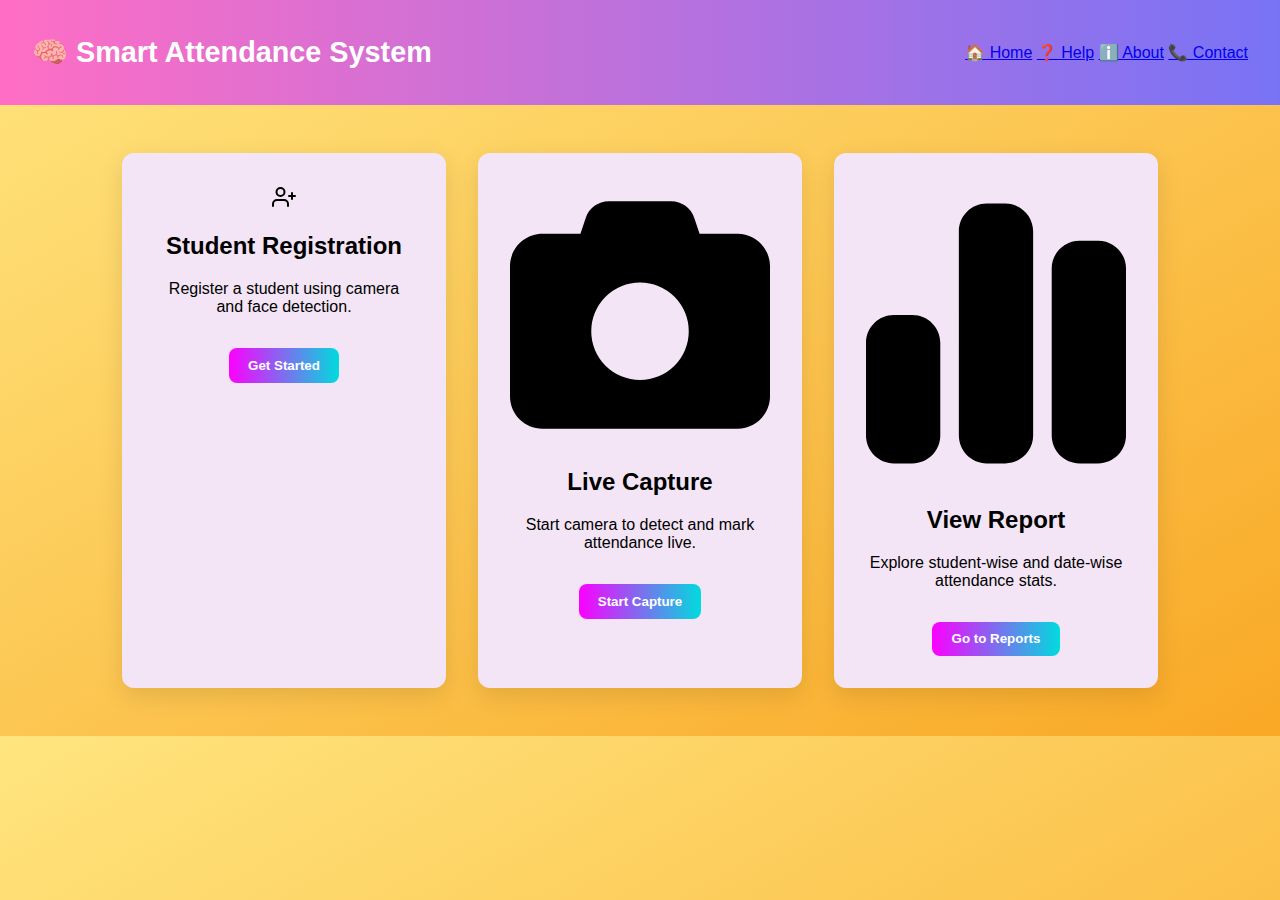
<file: index.html>
<!DOCTYPE html>
<html lang="en">
<head>
  <meta charset="UTF-8" />
  <title>Smart Attendance System</title>
  <meta name="viewport" content="width=device-width, initial-scale=1.0" />
  <link rel="stylesheet" href="css/style.css" />
</head>
<body>
  <header class="navbar">
    <h1 class="logo">🧠 Smart Attendance System</h1>
    <nav>
      <a href="#">🏠 Home</a>
      <a href="#">❓ Help</a>
      <a href="#">ℹ️ About</a>
      <a href="#">📞 Contact</a>
    </nav>
  </header>

  <main class="grid-container">
    <div class="card">
      <img src="assets/icons/user.svg" class="icon" />
      <h2>Student Registration</h2>
      <p>Register a student using camera and face detection.</p>
      <button onclick="window.location.href='python_register.html'" class="btn">Get Started</button>
    </div>

    <div class="card">
      <img src="assets/icons/camera.svg" class="icon" />
      <h2>Live Capture</h2>
      <p>Start camera to detect and mark attendance live.</p>
      <button onclick="window.location.href='python_live.html'" class="btn">Start Capture</button>
    </div>

    <div class="card">
      <img src="assets/icons/chart.svg" class="icon" />
      <h2>View Report</h2>
      <p>Explore student-wise and date-wise attendance stats.</p>
      <button onclick="window.location.href='report_dashboard.html'" class="btn">Go to Reports</button>
    </div>
  </main>
</body>
</html>
</file>
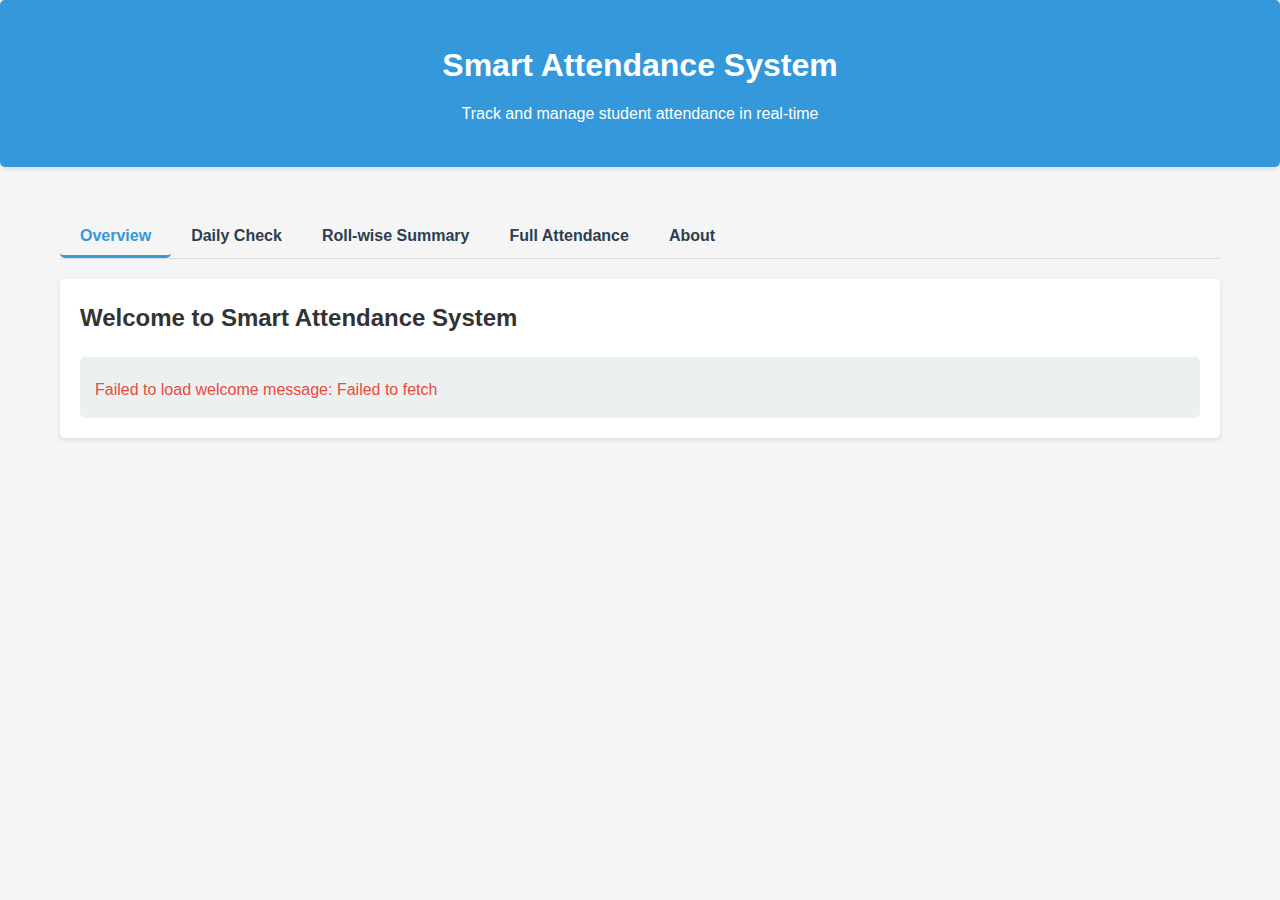
<file: frontend/index.html>
<!DOCTYPE html>
<html lang="en">
<head>
    <meta charset="UTF-8">
    <meta name="viewport" content="width=device-width, initial-scale=1.0">
    <title>Smart Attendance System</title>
    <style>
        :root {
            --primary-color: #3498db;
            --secondary-color: #2980b9;
            --success-color: #2ecc71;
            --danger-color: #e74c3c;
            --light-color: #ecf0f1;
            --dark-color: #2c3e50;
            --border-radius: 5px;
            --box-shadow: 0 2px 5px rgba(0,0,0,0.1);
        }

        * {
            box-sizing: border-box;
            margin: 0;
            padding: 0;
            font-family: 'Segoe UI', Tahoma, Geneva, Verdana, sans-serif;
        }

        body {
            background-color: #f5f5f5;
            color: #333;
            line-height: 1.6;
        }

        .container {
            max-width: 1200px;
            margin: 0 auto;
            padding: 20px;
        }

        header {
            background-color: var(--primary-color);
            color: white;
            padding: 20px 0;
            text-align: center;
            margin-bottom: 30px;
            border-radius: var(--border-radius);
            box-shadow: var(--box-shadow);
        }

        h1 {
            margin-bottom: 10px;
        }

        .tabs {
            display: flex;
            margin-bottom: 20px;
            border-bottom: 1px solid #ddd;
        }

        .tab-btn {
            padding: 10px 20px;
            background: none;
            border: none;
            cursor: pointer;
            font-size: 16px;
            font-weight: bold;
            color: var(--dark-color);
            transition: all 0.3s ease;
            border-bottom: 3px solid transparent;
        }

        .tab-btn.active {
            color: var(--primary-color);
            border-bottom: 3px solid var(--primary-color);
        }

        .tab-btn:hover:not(.active) {
            background-color: rgba(0,0,0,0.05);
        }

        .tab-content {
            display: none;
            padding: 20px;
            background-color: white;
            border-radius: var(--border-radius);
            box-shadow: var(--box-shadow);
        }

        .tab-content.active {
            display: block;
        }

        .form-group {
            margin-bottom: 15px;
        }

        label {
            display: block;
            margin-bottom: 5px;
            font-weight: bold;
        }

        input, select {
            width: 100%;
            padding: 10px;
            border: 1px solid #ddd;
            border-radius: var(--border-radius);
            font-size: 16px;
        }

        button {
            background-color: var(--primary-color);
            color: white;
            border: none;
            padding: 10px 20px;
            border-radius: var(--border-radius);
            cursor: pointer;
            font-size: 16px;
            transition: background-color 0.3s ease;
        }

        button:hover {
            background-color: var(--secondary-color);
        }

        .result-container {
            margin-top: 20px;
            padding: 15px;
            border-radius: var(--border-radius);
            background-color: var(--light-color);
        }

        .attendance-table {
            width: 100%;
            border-collapse: collapse;
            margin-top: 15px;
        }

        .attendance-table th, .attendance-table td {
            padding: 12px;
            text-align: left;
            border-bottom: 1px solid #ddd;
        }

        .attendance-table th {
            background-color: var(--primary-color);
            color: white;
        }

        .attendance-table tr:hover {
            background-color: rgba(0,0,0,0.05);
        }

        .present {
            color: var(--success-color);
            font-weight: bold;
        }

        .absent {
            color: var(--danger-color);
            font-weight: bold;
        }

        .loading {
            display: inline-block;
            width: 20px;
            height: 20px;
            border: 3px solid rgba(0,0,0,0.1);
            border-radius: 50%;
            border-top-color: var(--primary-color);
            animation: spin 1s ease-in-out infinite;
            margin-left: 10px;
        }

        @keyframes spin {
            to { transform: rotate(360deg); }
        }

        .error {
            color: var(--danger-color);
            margin-top: 5px;
        }

        .date-list {
            display: flex;
            flex-wrap: wrap;
            gap: 5px;
            margin-top: 10px;
        }

        .date-chip {
            background-color: var(--primary-color);
            color: white;
            padding: 5px 10px;
            border-radius: 20px;
            font-size: 14px;
        }

        @media (max-width: 768px) {
            .tabs {
                flex-direction: column;
            }
            
            .tab-btn {
                border-bottom: 1px solid #ddd;
                border-left: 3px solid transparent;
            }
            
            .tab-btn.active {
                border-left: 3px solid var(--primary-color);
                border-bottom: 1px solid #ddd;
            }
        }
    </style>
</head>
<body>
    <header>
        <div class="container">
            <h1>Smart Attendance System</h1>
            <p>Track and manage student attendance in real-time</p>
        </div>
    </header>

    <div class="container">
        <div class="tabs">
            <button class="tab-btn active" data-tab="overview">Overview</button>
            <button class="tab-btn" data-tab="daily">Daily Check</button>
            <button class="tab-btn" data-tab="roll">Roll-wise Summary</button>
            <button class="tab-btn" data-tab="full">Full Attendance</button>
            <button class="tab-btn" data-tab="about">About</button>
        </div>

        <div id="overview" class="tab-content active">
            <h2>Welcome to Smart Attendance System</h2>
            <div id="welcome-message" class="result-container">
                <p>Loading welcome message...</p>
            </div>
        </div>

        <div id="daily" class="tab-content">
            <h2>Daily Attendance Check</h2>
            <div class="form-group">
                <label for="date-input">Select Date:</label>
                <input type="date" id="date-input" required>
                <div id="date-error" class="error"></div>
            </div>
            
            <div class="form-group">
                <button id="check-daily-btn">Check Daily Attendance</button>
                <span id="daily-loading" class="loading" style="display: none;"></span>
            </div>
            
            <div id="daily-result" class="result-container" style="display: none;">
                <h3>Attendance for <span id="selected-date"></span></h3>
                <div id="daily-attendance-list"></div>
            </div>
            
            <h3 style="margin-top: 30px;">Check Specific Student</h3>
            <div class="form-group">
                <label for="roll-daily-input">Roll Number:</label>
                <input type="text" id="roll-daily-input" placeholder="Enter roll number" required>
                <div id="roll-daily-error" class="error"></div>
            </div>
            
            <div class="form-group">
                <button id="check-specific-btn">Check Status</button>
                <span id="specific-loading" class="loading" style="display: none;"></span>
            </div>
            
            <div id="specific-result" class="result-container" style="display: none;">
                <h3>Attendance Status</h3>
                <p id="specific-status"></p>
            </div>
        </div>

        <div id="roll" class="tab-content">
            <h2>Roll-wise Attendance Summary</h2>
            <div class="form-group">
                <label for="roll-input">Roll Number:</label>
                <input type="text" id="roll-input" placeholder="Enter roll number" required>
                <div id="roll-error" class="error"></div>
            </div>
            
            <div class="form-group">
                <button id="check-roll-btn">Check Attendance</button>
                <span id="roll-loading" class="loading" style="display: none;"></span>
            </div>
            
            <div id="roll-result" class="result-container" style="display: none;">
                <h3>Attendance Summary for Roll <span id="roll-number"></span></h3>
                <p>Total Present Days: <span id="total-days" class="present"></span></p>
                <p>Dates Present:</p>
                <div id="dates-list" class="date-list"></div>
            </div>
        </div>

        <div id="full" class="tab-content">
            <h2>Full Attendance Records</h2>
            <div class="form-group">
                <button id="load-full-btn">Load All Attendance Data</button>
                <span id="full-loading" class="loading" style="display: none;"></span>
            </div>
            
            <div id="full-result" class="result-container" style="display: none;">
                <h3>Complete Attendance Records</h3>
                <div id="attendance-accordion"></div>
            </div>
        </div>

        <div id="about" class="tab-content">
            <h2>About the System</h2>
            <div id="about-content" class="result-container">
                <p>Loading system information...</p>
            </div>
        </div>
    </div>

    <script>
        document.addEventListener('DOMContentLoaded', function() {
            // Tab switching functionality
            const tabBtns = document.querySelectorAll('.tab-btn');
            const tabContents = document.querySelectorAll('.tab-content');
            
            tabBtns.forEach(btn => {
                btn.addEventListener('click', () => {
                    // Remove active class from all buttons and contents
                    tabBtns.forEach(b => b.classList.remove('active'));
                    tabContents.forEach(c => c.classList.remove('active'));
                    
                    // Add active class to clicked button and corresponding content
                    btn.classList.add('active');
                    const tabId = btn.getAttribute('data-tab');
                    document.getElementById(tabId).classList.add('active');
                    
                    // Load data if needed
                    if (tabId === 'overview' && !welcomeLoaded) {
                        loadWelcomeMessage();
                    } else if (tabId === 'about' && !aboutLoaded) {
                        loadAboutPage();
                    }
                });
            });
            
            // Global variables to track loaded states
            let welcomeLoaded = false;
            let aboutLoaded = false;
            
            // Load welcome message
            function loadWelcomeMessage() {
                fetch('http://127.0.0.1:8000/')
                    .then(response => {
                        if (!response.ok) throw new Error('Network response was not ok');
                        return response.json();
                    })
                    .then(data => {
                        document.getElementById('welcome-message').innerHTML = `
                            <p>${data.message || 'Welcome to the Smart Attendance System'}</p>
                        `;
                        welcomeLoaded = true;
                    })
                    .catch(error => {
                        document.getElementById('welcome-message').innerHTML = `
                            <p class="error">Failed to load welcome message: ${error.message}</p>
                        `;
                    });
            }
            
            // Load about page
            function loadAboutPage() {
                fetch('http://127.0.0.1:8000/about')
                    .then(response => {
                        if (!response.ok) throw new Error('Network response was not ok');
                        return response.json();
                    })
                    .then(data => {
                        document.getElementById('about-content').innerHTML = `
                            <h3>${data.message || 'Smart Attendance System'}</h3>
                            <p>A system to track and manage student attendance.</p>
                        `;
                        aboutLoaded = true;
                    })
                    .catch(error => {
                        document.getElementById('about-content').innerHTML = `
                            <p class="error">Failed to load about information: ${error.message}</p>
                        `;
                    });
            }
            
            // Check daily attendance
            document.getElementById('check-daily-btn').addEventListener('click', function() {
                const dateInput = document.getElementById('date-input').value;
                const errorElement = document.getElementById('date-error');
                
                if (!dateInput) {
                    errorElement.textContent = 'Please select a date';
                    return;
                }
                
                errorElement.textContent = '';
                document.getElementById('daily-loading').style.display = 'inline-block';
                document.getElementById('daily-result').style.display = 'none';
                
                fetch(`http://127.0.0.1:8000/daily_attendance/${dateInput}`)
                    .then(response => {
                        if (!response.ok) {
                            throw new Error('No attendance data found for this date');
                        }
                        return response.json();
                    })
                    .then(data => {
                        document.getElementById('daily-loading').style.display = 'none';
                        document.getElementById('selected-date').textContent = dateInput;
                        
                        if (data && data.length > 0) {
                            let html = '<table class="attendance-table"><thead><tr><th>Roll Number</th><th>Time</th></tr></thead><tbody>';
                            
                            data.forEach(student => {
                                html += `<tr><td>${student["Roll Number"]}</td><td>${student.Time}</td></tr>`;
                            });
                            
                            html += '</tbody></table>';
                            document.getElementById('daily-attendance-list').innerHTML = html;
                        } else {
                            document.getElementById('daily-attendance-list').innerHTML = '<p>No attendance records found for this date.</p>';
                        }
                        
                        document.getElementById('daily-result').style.display = 'block';
                    })
                    .catch(error => {
                        document.getElementById('daily-loading').style.display = 'none';
                        document.getElementById('daily-attendance-list').innerHTML = `<p class="error">${error.message}</p>`;
                        document.getElementById('daily-result').style.display = 'block';
                    });
            });
            
            // Check specific student attendance
            document.getElementById('check-specific-btn').addEventListener('click', function() {
                const dateInput = document.getElementById('date-input').value;
                const rollInput = document.getElementById('roll-daily-input').value.trim();
                const dateError = document.getElementById('date-error');
                const rollError = document.getElementById('roll-daily-error');
                
                let valid = true;
                
                if (!dateInput) {
                    dateError.textContent = 'Please select a date';
                    valid = false;
                } else {
                    dateError.textContent = '';
                }
                
                if (!rollInput) {
                    rollError.textContent = 'Please enter a roll number';
                    valid = false;
                } else {
                    rollError.textContent = '';
                }
                
                if (!valid) return;
                
                document.getElementById('specific-loading').style.display = 'inline-block';
                document.getElementById('specific-result').style.display = 'none';
                
                fetch(`http://127.0.0.1:8000/daily_attendance/${dateInput}/${rollInput}`)
                    .then(response => {
                        if (!response.ok) {
                            return response.json().then(err => { throw new Error(err.detail || 'Student not found for this date'); });
                        }
                        return response.json();
                    })
                    .then(data => {
                        document.getElementById('specific-loading').style.display = 'none';
                        
                        if (data.status === "Present") {
                            document.getElementById('specific-status').innerHTML = 
                                `<span class="present">Present at ${data.entry_time}</span>`;
                        } else {
                            document.getElementById('specific-status').innerHTML = 
                                `<span class="absent">Absent</span>`;
                        }
                        
                        document.getElementById('specific-result').style.display = 'block';
                    })
                    .catch(error => {
                        document.getElementById('specific-loading').style.display = 'none';
                        document.getElementById('specific-status').innerHTML = 
                            `<span class="error">${error.message}</span>`;
                        document.getElementById('specific-result').style.display = 'block';
                    });
            });
            
            // Check roll-wise attendance
            document.getElementById('check-roll-btn').addEventListener('click', function() {
                const rollInput = document.getElementById('roll-input').value.trim();
                const errorElement = document.getElementById('roll-error');
                
                if (!rollInput) {
                    errorElement.textContent = 'Please enter a roll number';
                    return;
                }
                
                errorElement.textContent = '';
                document.getElementById('roll-loading').style.display = 'inline-block';
                document.getElementById('roll-result').style.display = 'none';
                
                fetch(`http://127.0.0.1:8000/daily_attendance_/${rollInput}`)
                    .then(response => {
                        if (!response.ok) {
                            throw new Error('No attendance records found for this roll number');
                        }
                        return response.json();
                    })
                    .then(data => {
                        document.getElementById('roll-loading').style.display = 'none';
                        document.getElementById('roll-number').textContent = rollInput;
                        
                        if (data && data.Toatal_present_Day > 0) {
                            document.getElementById('total-days').textContent = data.Toatal_present_Day;
                            
                            const datesList = document.getElementById('dates-list');
                            datesList.innerHTML = '';
                            
                            // Split dates string and remove empty entries
                            const datesArray = data.Dates.split(',').map(date => date.trim()).filter(date => date);
                            
                            datesArray.forEach(date => {
                                const dateChip = document.createElement('span');
                                dateChip.className = 'date-chip';
                                dateChip.textContent = date;
                                datesList.appendChild(dateChip);
                            });
                        } else {
                            document.getElementById('total-days').textContent = '0';
                            document.getElementById('dates-list').innerHTML = '<p>No attendance records found.</p>';
                        }
                        
                        document.getElementById('roll-result').style.display = 'block';
                    })
                    .catch(error => {
                        document.getElementById('roll-loading').style.display = 'none';
                        document.getElementById('roll-result').innerHTML = `<p class="error">${error.message}</p>`;
                        document.getElementById('roll-result').style.display = 'block';
                    });
            });
            
            // Load full attendance
            document.getElementById('load-full-btn').addEventListener('click', function() {
                document.getElementById('full-loading').style.display = 'inline-block';
                document.getElementById('full-result').style.display = 'none';
                
                fetch('http://127.0.0.1:8000/view')
                    .then(response => {
                        if (!response.ok) {
                            throw new Error('Failed to load attendance data');
                        }
                        return response.json();
                    })
                    .then(data => {
                        document.getElementById('full-loading').style.display = 'none';
                        
                        if (data && Object.keys(data).length > 0) {
                            let html = '';
                            
                            for (const [date, attendance] of Object.entries(data)) {
                                html += `
                                    <div class="accordion-item">
                                        <h3 style="cursor: pointer; padding: 10px; background-color: #f0f0f0; margin: 5px 0; border-radius: var(--border-radius);">
                                            ${date} (${attendance.length} students)
                                        </h3>
                                        <div style="display: none; padding: 10px; background-color: white; border-radius: var(--border-radius);">
                                            <table class="attendance-table">
                                                <thead>
                                                    <tr>
                                                        <th>Roll Number</th>
                                                        <th>Time</th>
                                                    </tr>
                                                </thead>
                                                <tbody>`;
                                
                                attendance.forEach(student => {
                                    html += `<tr><td>${student["Roll Number"]}</td><td>${student.Time}</td></tr>`;
                                });
                                
                                html += `</tbody></table></div></div>`;
                            }
                            
                            document.getElementById('attendance-accordion').innerHTML = html;
                            
                            // Add click event to accordion items
                            const accordionItems = document.querySelectorAll('.accordion-item h3');
                            accordionItems.forEach(item => {
                                item.addEventListener('click', function() {
                                    const content = this.nextElementSibling;
                                    content.style.display = content.style.display === 'none' ? 'block' : 'none';
                                });
                            });
                        } else {
                            document.getElementById('attendance-accordion').innerHTML = '<p>No attendance records found.</p>';
                        }
                        
                        document.getElementById('full-result').style.display = 'block';
                    })
                    .catch(error => {
                        document.getElementById('full-loading').style.display = 'none';
                        document.getElementById('attendance-accordion').innerHTML = `<p class="error">${error.message}</p>`;
                        document.getElementById('full-result').style.display = 'block';
                    });
            });
            
            // Load initial data
            loadWelcomeMessage();
        });
    </script>
</body>
</html>
</file>
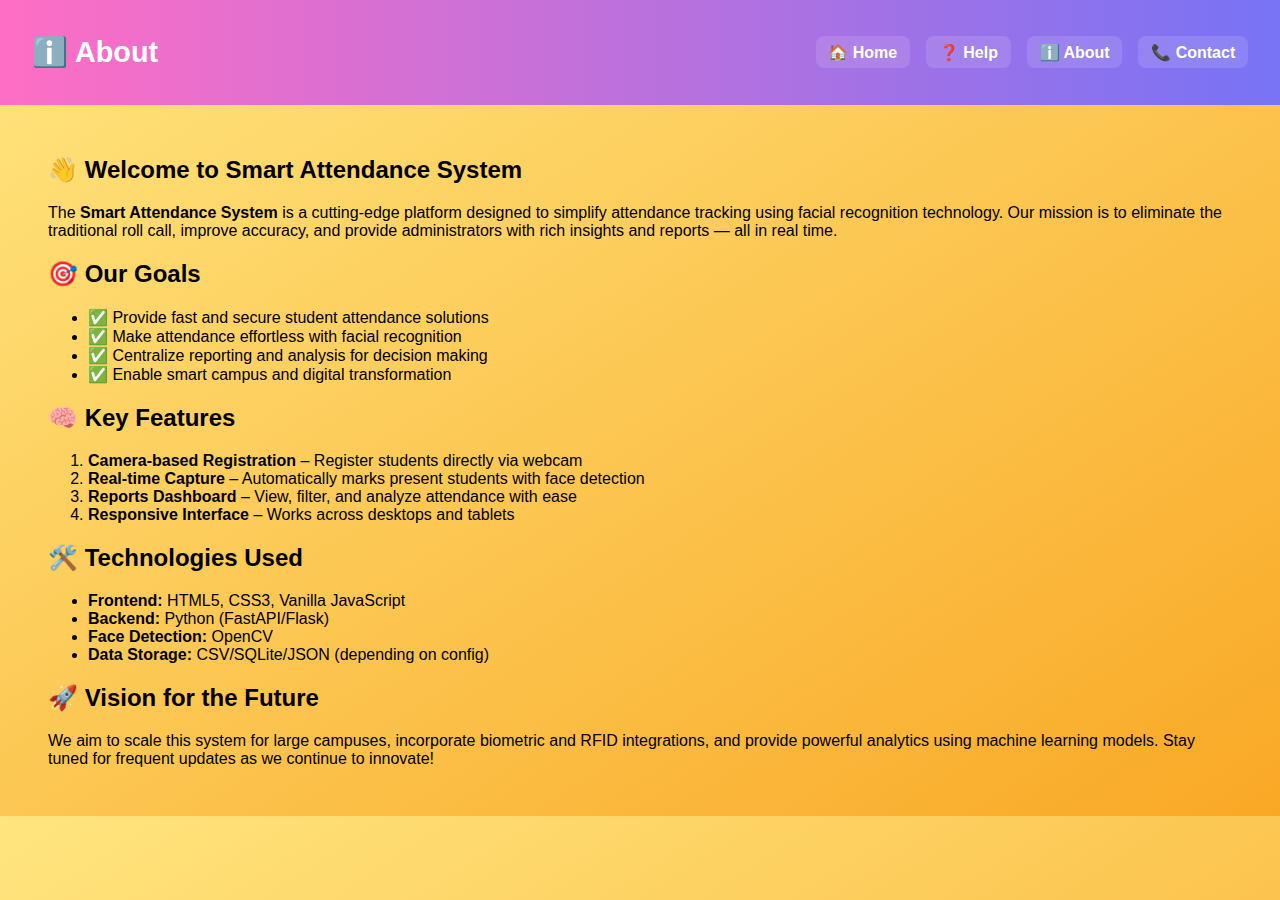
<file: about.html>
<!DOCTYPE html>
<html lang="en">
<head>
  <meta charset="UTF-8">
  <meta name="viewport" content="width=device-width, initial-scale=1.0">
  <title>About | Smart Attendance System</title>
  <link rel="stylesheet" href="css/style.css">
</head>
<body>
  <header class="navbar">
    <h1 class="logo">ℹ️ About</h1>
    <nav class="nav-links">
      <a href="index.html">🏠 Home</a>
      <a href="help.html">❓ Help</a>
      <a href="about.html">ℹ️ About</a>
      <a href="contact.html">📞 Contact</a>
    </nav>
  </header>

  <main class="container">
    <section>
      <h2>👋 Welcome to Smart Attendance System</h2>
      <p>
        The <strong>Smart Attendance System</strong> is a cutting-edge platform designed to simplify attendance tracking using facial recognition technology.
        Our mission is to eliminate the traditional roll call, improve accuracy, and provide administrators with rich insights and reports — all in real time.
      </p>
    </section>

    <section>
      <h2>🎯 Our Goals</h2>
      <ul>
        <li>✅ Provide fast and secure student attendance solutions</li>
        <li>✅ Make attendance effortless with facial recognition</li>
        <li>✅ Centralize reporting and analysis for decision making</li>
        <li>✅ Enable smart campus and digital transformation</li>
      </ul>
    </section>

    <section>
      <h2>🧠 Key Features</h2>
      <ol>
        <li><strong>Camera-based Registration</strong> – Register students directly via webcam</li>
        <li><strong>Real-time Capture</strong> – Automatically marks present students with face detection</li>
        <li><strong>Reports Dashboard</strong> – View, filter, and analyze attendance with ease</li>
        <li><strong>Responsive Interface</strong> – Works across desktops and tablets</li>
      </ol>
    </section>

    <section>
      <h2>🛠️ Technologies Used</h2>
      <ul>
        <li><strong>Frontend:</strong> HTML5, CSS3, Vanilla JavaScript</li>
        <li><strong>Backend:</strong> Python (FastAPI/Flask)</li>
        <li><strong>Face Detection:</strong> OpenCV</li>
        <li><strong>Data Storage:</strong> CSV/SQLite/JSON (depending on config)</li>
      </ul>
    </section>

    <section>
      <h2>🚀 Vision for the Future</h2>
      <p>
        We aim to scale this system for large campuses, incorporate biometric and RFID integrations, and provide powerful analytics using machine learning models.
        Stay tuned for frequent updates as we continue to innovate!
      </p>
    </section>
  </main>
</body>
</html>
</file>
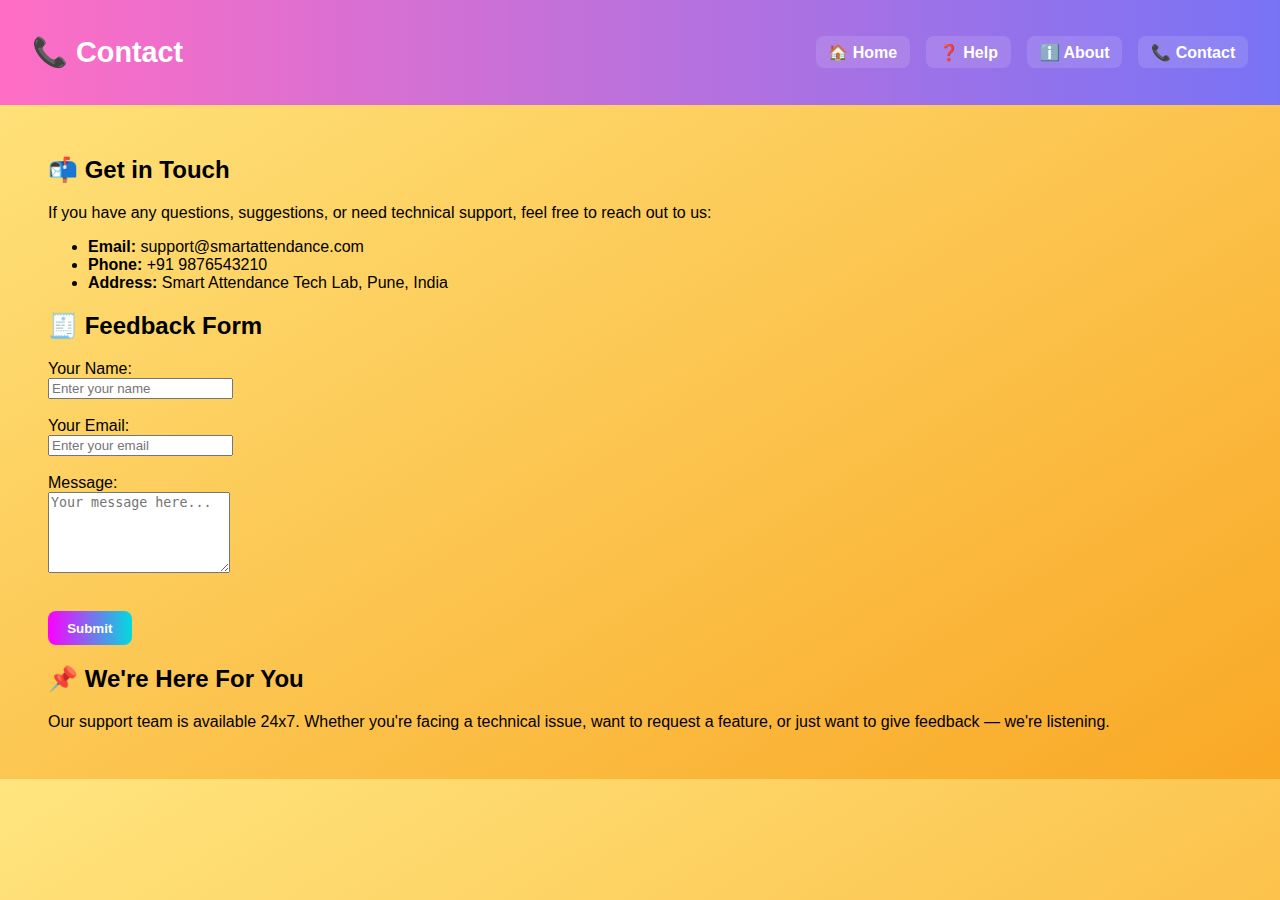
<file: contact.html>
<!DOCTYPE html>
<html lang="en">
<head>
  <meta charset="UTF-8">
  <meta name="viewport" content="width=device-width, initial-scale=1.0">
  <title>Contact | Smart Attendance System</title>
  <link rel="stylesheet" href="css/style.css">
</head>
<body>
  <header class="navbar">
    <h1 class="logo">📞 Contact</h1>
    <nav class="nav-links">
      <a href="index.html">🏠 Home</a>
      <a href="help.html">❓ Help</a>
      <a href="about.html">ℹ️ About</a>
      <a href="contact.html">📞 Contact</a>
    </nav>
  </header>

  <main class="container">
    <section>
      <h2>📬 Get in Touch</h2>
      <p>If you have any questions, suggestions, or need technical support, feel free to reach out to us:</p>
      <ul>
        <li><strong>Email:</strong> support@smartattendance.com</li>
        <li><strong>Phone:</strong> +91 9876543210</li>
        <li><strong>Address:</strong> Smart Attendance Tech Lab, Pune, India</li>
      </ul>
    </section>

    <section>
      <h2>🧾 Feedback Form</h2>
      <form action="#" method="post">
        <label for="name">Your Name:</label><br>
        <input type="text" id="name" name="name" placeholder="Enter your name" required><br><br>

        <label for="email">Your Email:</label><br>
        <input type="email" id="email" name="email" placeholder="Enter your email" required><br><br>

        <label for="message">Message:</label><br>
        <textarea id="message" name="message" placeholder="Your message here..." rows="5" required></textarea><br><br>

        <button class="btn" type="submit">Submit</button>
      </form>
    </section>

    <section>
      <h2>📌 We're Here For You</h2>
      <p>Our support team is available 24x7. Whether you're facing a technical issue, want to request a feature, or just want to give feedback — we're listening.</p>
    </section>
  </main>
</body>
</html>
</file>
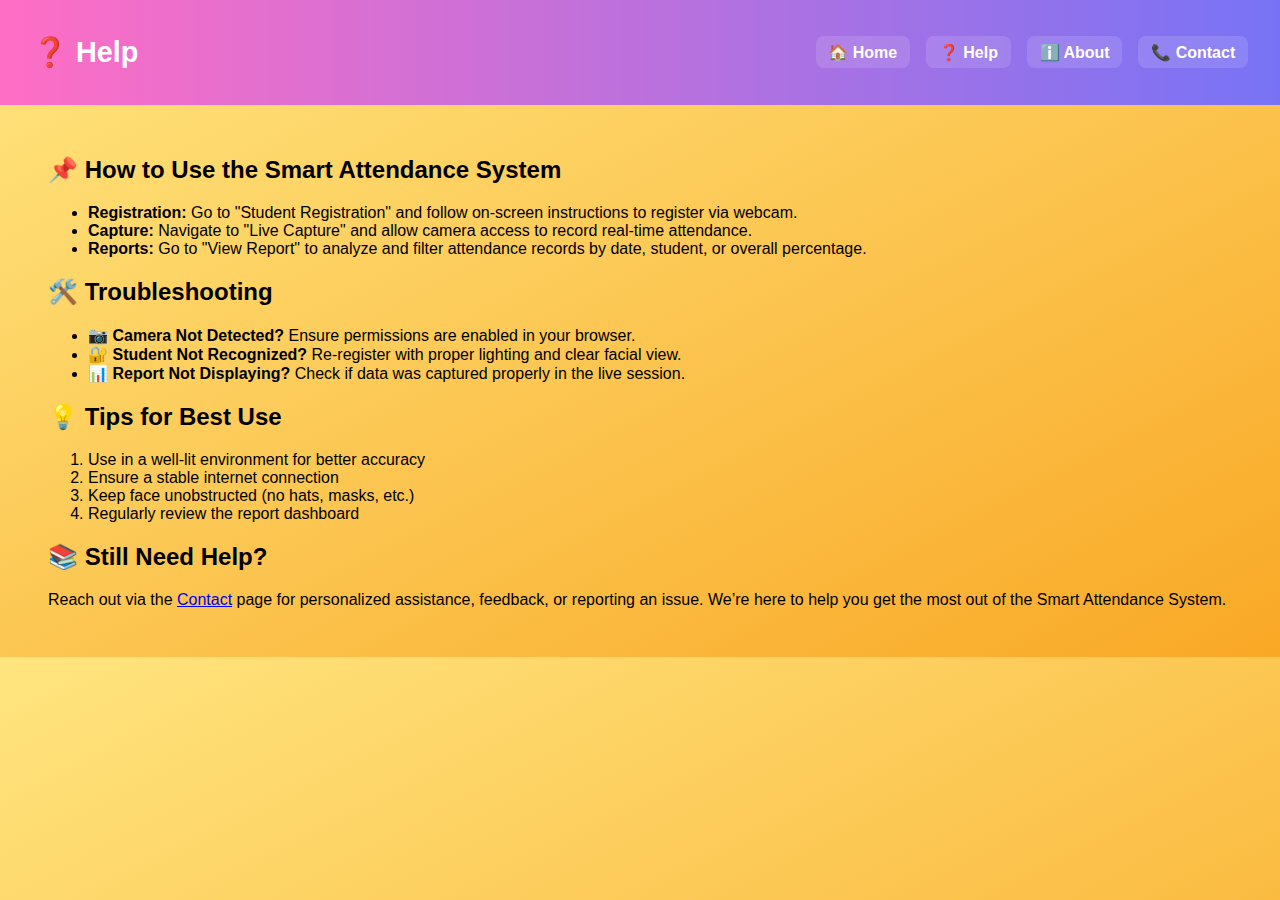
<file: help.html>
<!DOCTYPE html>
<html lang="en">
<head>
  <meta charset="UTF-8">
  <meta name="viewport" content="width=device-width, initial-scale=1.0">
  <title>Help | Smart Attendance System</title>
  <link rel="stylesheet" href="css/style.css">
</head>
<body>
  <header class="navbar">
    <h1 class="logo">❓ Help</h1>
    <nav class="nav-links">
      <a href="index.html">🏠 Home</a>
      <a href="help.html">❓ Help</a>
      <a href="about.html">ℹ️ About</a>
      <a href="contact.html">📞 Contact</a>
    </nav>
  </header>

  <main class="container">
    <section>
      <h2>📌 How to Use the Smart Attendance System</h2>
      <ul>
        <li><strong>Registration:</strong> Go to "Student Registration" and follow on-screen instructions to register via webcam.</li>
        <li><strong>Capture:</strong> Navigate to "Live Capture" and allow camera access to record real-time attendance.</li>
        <li><strong>Reports:</strong> Go to "View Report" to analyze and filter attendance records by date, student, or overall percentage.</li>
      </ul>
    </section>

    <section>
      <h2>🛠️ Troubleshooting</h2>
      <ul>
        <li>📷 <strong>Camera Not Detected?</strong> Ensure permissions are enabled in your browser.</li>
        <li>🔐 <strong>Student Not Recognized?</strong> Re-register with proper lighting and clear facial view.</li>
        <li>📊 <strong>Report Not Displaying?</strong> Check if data was captured properly in the live session.</li>
      </ul>
    </section>

    <section>
      <h2>💡 Tips for Best Use</h2>
      <ol>
        <li>Use in a well-lit environment for better accuracy</li>
        <li>Ensure a stable internet connection</li>
        <li>Keep face unobstructed (no hats, masks, etc.)</li>
        <li>Regularly review the report dashboard</li>
      </ol>
    </section>

    <section>
      <h2>📚 Still Need Help?</h2>
      <p>
        Reach out via the <a href="contact.html">Contact</a> page for personalized assistance, feedback, or reporting an issue.
        We’re here to help you get the most out of the Smart Attendance System.
      </p>
    </section>
  </main>
</body>
</html>
</file>
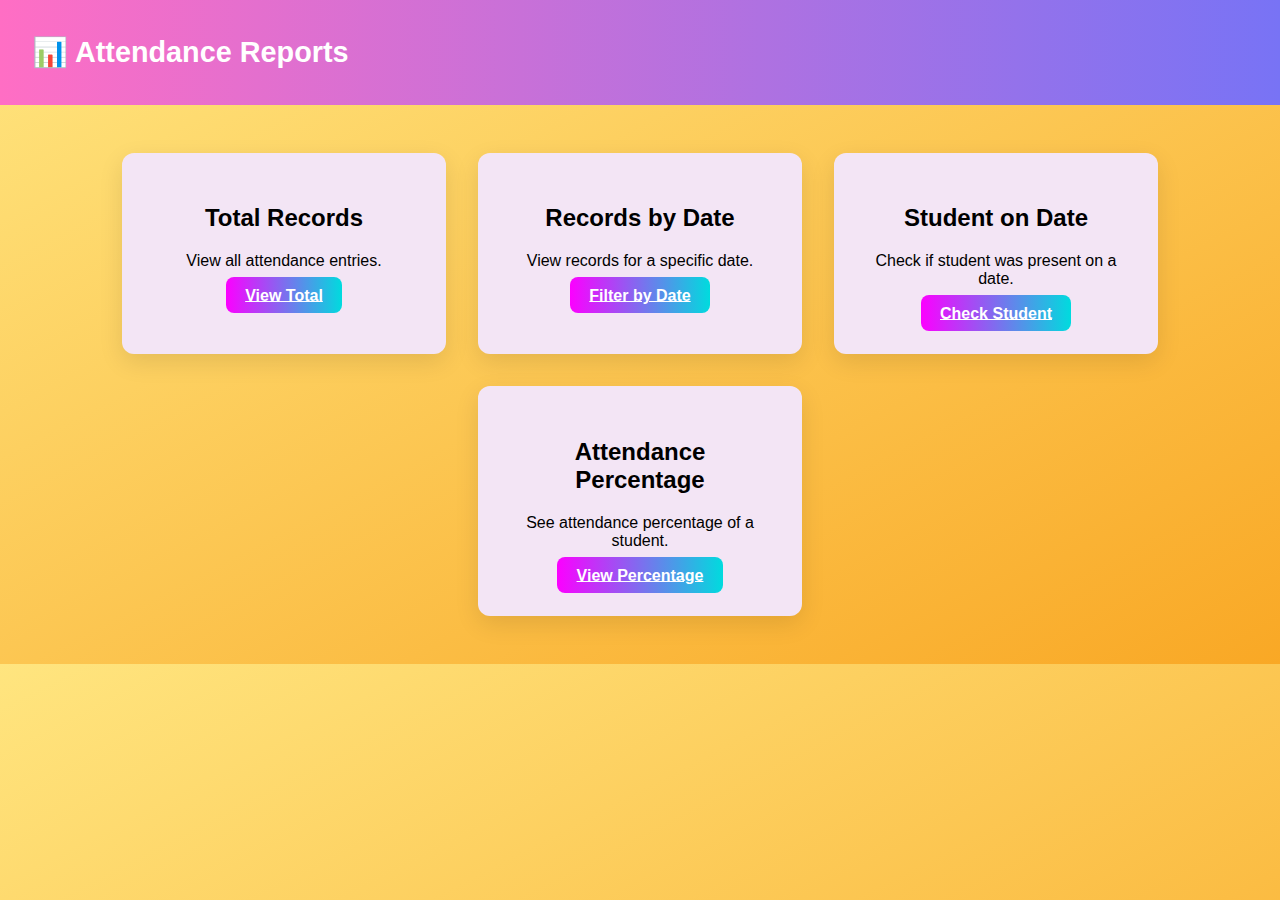
<file: report_dashboard.html>
<!DOCTYPE html>
<html lang="en">
<head>
  <meta charset="UTF-8" />
  <title>Attendance Reports</title>
  <meta name="viewport" content="width=device-width, initial-scale=1.0" />
  <link rel="stylesheet" href="css/style.css" />
</head>
<body>
  <header class="navbar">
    <h1 class="logo">📊 Attendance Reports</h1>
  </header>

  <main class="grid-container">
    <div class="card">
      <h2>Total Records</h2>
      <p>View all attendance entries.</p>
      <a href="report_result.html?query=total" class="btn">View Total</a>
    </div>

    <div class="card">
      <h2>Records by Date</h2>
      <p>View records for a specific date.</p>
      <a href="report_result.html?query=date" class="btn">Filter by Date</a>
    </div>

    <div class="card">
      <h2>Student on Date</h2>
      <p>Check if student was present on a date.</p>
      <a href="report_result.html?query=student_date" class="btn">Check Student</a>
    </div>

    <div class="card">
      <h2>Attendance Percentage</h2>
      <p>See attendance percentage of a student.</p>
      <a href="report_result.html?query=percentage" class="btn">View Percentage</a>
    </div>
  </main>
</body>
</html>
</file>
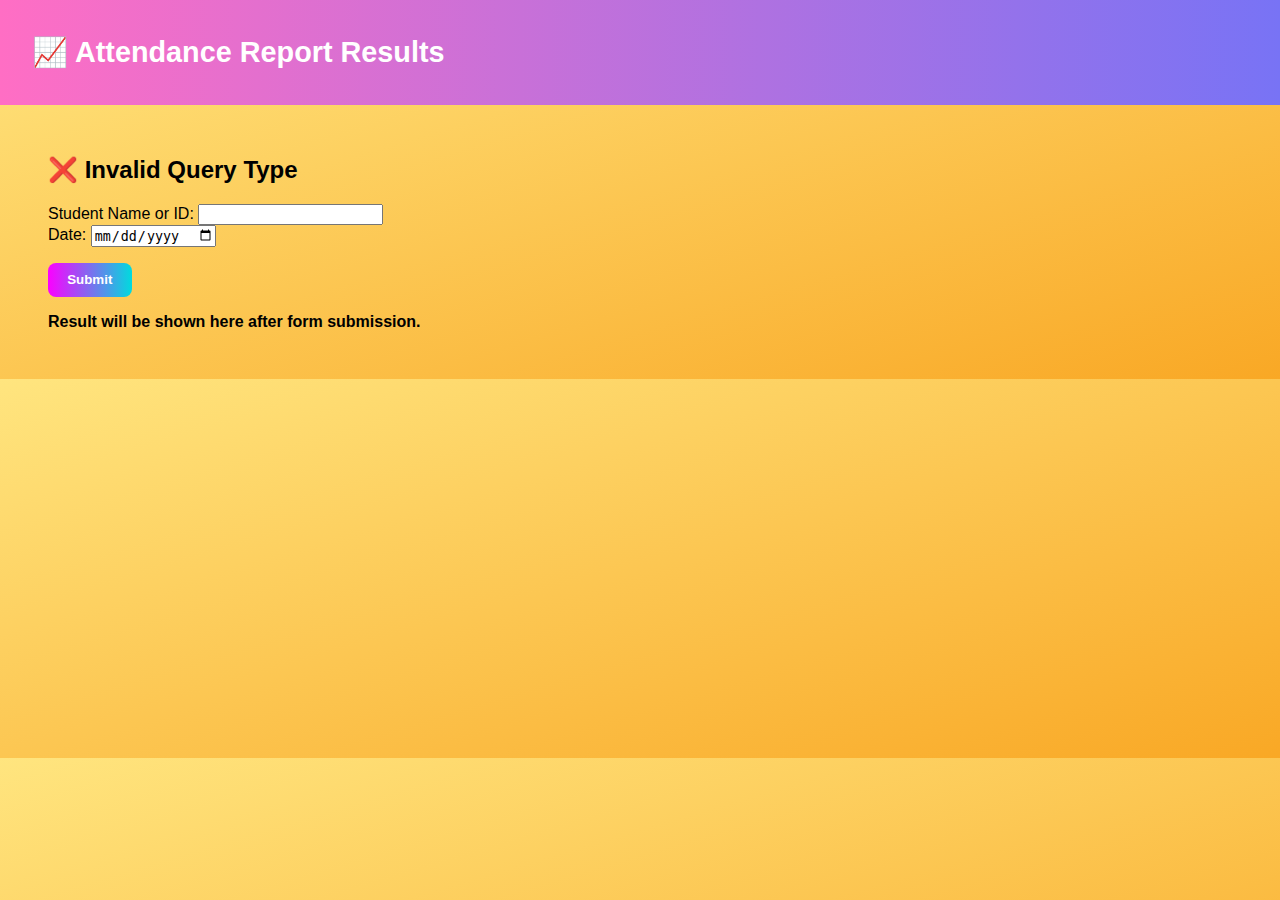
<file: report_result.html>
<!DOCTYPE html>
<html lang="en">
<head>
  <meta charset="UTF-8" />
  <title>Report Result</title>
  <meta name="viewport" content="width=device-width, initial-scale=1.0" />
  <link rel="stylesheet" href="css/style.css" />
</head>
<body>
  <header class="navbar">
    <h1 class="logo">📈 Attendance Report Results</h1>
  </header>

  <main class="container">
    <section id="result-panel" class="panel">
      <h2 id="panel-title">Report</h2>
      <form id="query-form" class="report-form hidden">
        <div id="student-field" class="form-field hidden">
          <label for="student">Student Name or ID:</label>
          <input type="text" id="student" name="student" required />
        </div>
        <div id="date-field" class="form-field hidden">
          <label for="date">Date:</label>
          <input type="date" id="date" name="date" required />
        </div>
        <button type="submit" class="btn">Submit</button>
      </form>

      <div id="result-output" class="panel hidden">
        <p><strong>Result will be shown here after form submission.</strong></p>
      </div>
    </section>
  </main>

  <script src="js/app.js"></script>
</body>
</html>
</file>
<file: css/style.css>
body {
  margin: 0;
  font-family: 'Segoe UI', sans-serif;
  background: linear-gradient(to bottom right, #ffe57f, #f9a825);
}

.navbar {
  display: flex;
  justify-content: space-between;
  align-items: center;
  padding: 1rem 2rem;
  background: linear-gradient(to right, #ff6ec4, #7873f5);
  color: white;
}

.logo {
  font-size: 1.8rem;
  font-weight: bold;
}

.nav-links {
  display: flex;
  gap: 1rem;
}

.nav-links a {
  text-decoration: none;
  padding: 0.4rem 0.8rem;
  background: #ffffff20;
  color: white;
  border-radius: 8px;
  transition: 0.3s;
  font-weight: 600;
}

.nav-links a:hover {
  background-color: #ffffff40;
  transform: scale(1.05);
}

.grid-container,
.report-grid {
  display: flex;
  flex-wrap: wrap;
  justify-content: center;
  gap: 2rem;
  padding: 3rem 2rem;
}

.card {
  background: #f3e5f5;
  border-radius: 12px;
  box-shadow: 0 8px 24px rgba(0,0,0,0.1);
  padding: 2rem;
  width: 260px;
  text-align: center;
  transition: 0.3s ease;
}

.card:hover {
  transform: translateY(-6px);
}

.btn {
  margin-top: 1rem;
  padding: 0.6rem 1.2rem;
  background: linear-gradient(90deg, #fc00ff, #00dbde);
  color: white;
  border: none;
  border-radius: 8px;
  font-weight: bold;
  cursor: pointer;
  transition: background 0.3s ease;
}

.btn:hover {
  background: linear-gradient(90deg, #00dbde, #fc00ff);
}

.container {
  padding: 2rem 3rem;
}
</file>
